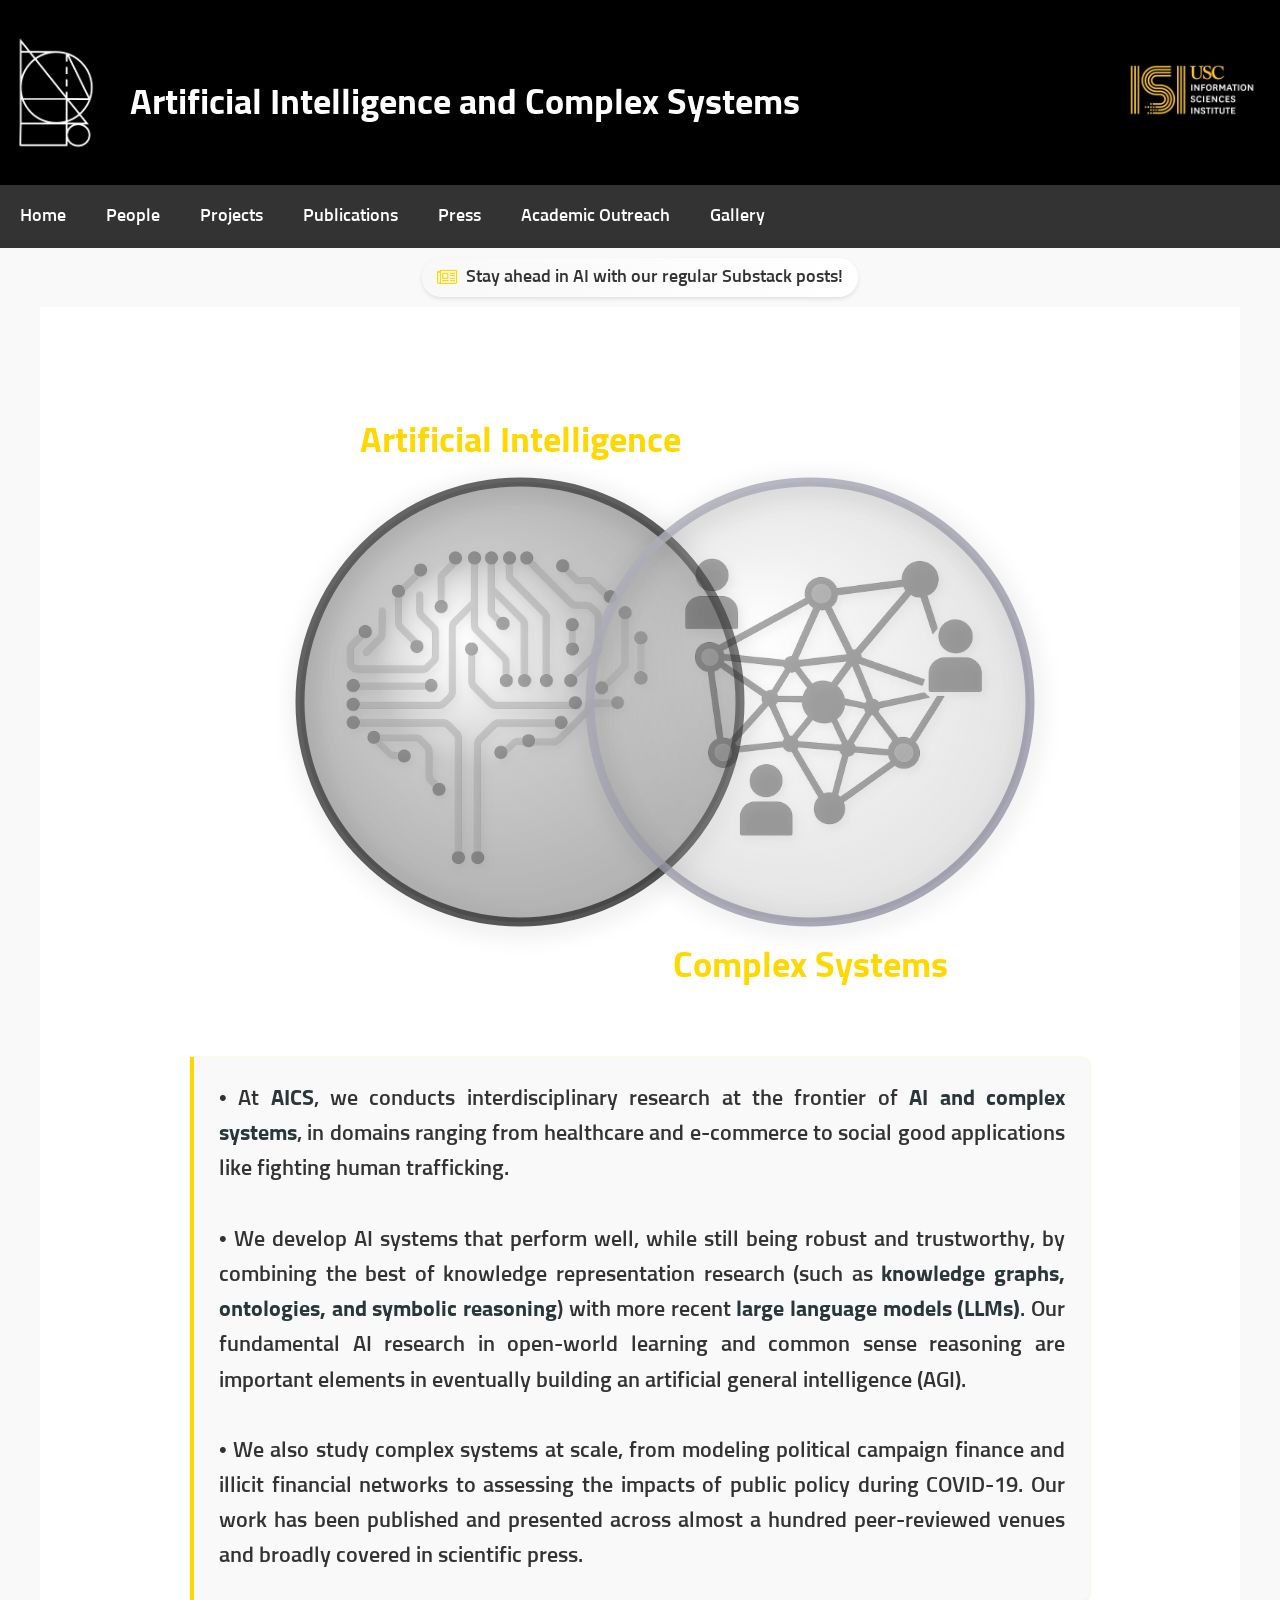
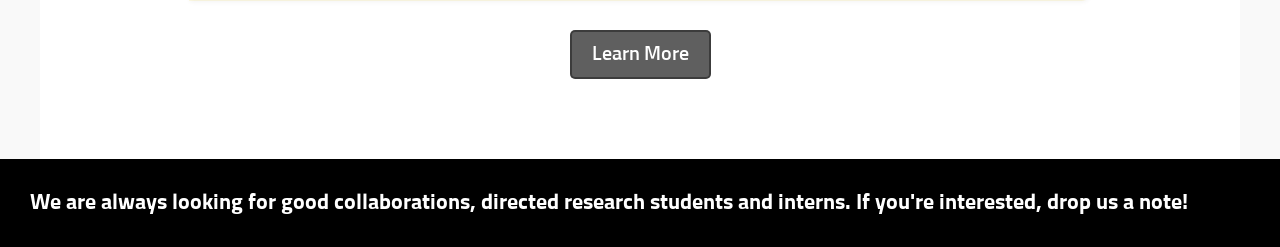
<file: index (old).html>
<!DOCTYPE html>
<html lang="en">
<head>
<title>AICS Home</title>
<meta charset="UTF-8">
<meta name="viewport" content="width=device-width, initial-scale=1">
<link href="https://fonts.googleapis.com/css2?family=Sunflower:wght@300;500;700&display=swap" rel="stylesheet">
 <link rel="stylesheet" href="https://cdnjs.cloudflare.com/ajax/libs/font-awesome/4.7.0/css/font-awesome.min.css">

<style>
* {
  box-sizing: border-box;
}

body {
  font-family: Arial, Helvetica, sans-serif;
  margin: 0;
  background-color: #f9f9f9;
  color: #333;
}

.header {
  padding: 20px;
  background: #000; 
  color: white;
  display: flex;
  justify-content: space-between;
  align-items: center;
  font-family: 'Sunflower', sans-serif;
}

.header .left-content {
  display: flex;
  align-items: center;
}

.header h1 {
  margin-left: 20px;
  margin-bottom: 0;
  font-size: 36px;
  font-family: 'Sunflower', sans-serif;
}

.logo {
  height: 100%;
  object-fit: contain;
}

#logo1 {
  margin-left: -20px;
  height: 115px; 
  width: auto; 
}
#logo2 {
  height: 140px; 
  width: auto; 
}

.navbar {
  overflow: hidden;
  background-color: #333;
  font-family: 'Sunflower', sans-serif;
}

.navbar a {
  float: left;
  display: block;
  color: white;
  text-align: center;
  padding: 20px 20px;
  text-decoration: none;
  font-size: 18px;
  font-family: 'Sunflower', sans-serif;
}

.navbar a.right {
  float: right;
}

.navbar a:hover {
  background-color: #ddd;
  color: black;
}

.row {
  display: -ms-flexbox;
  display: flex;
  -ms-flex-wrap: wrap;
  flex-wrap: wrap;
}

.side {
  -ms-flex: 30%;
  flex: 30%;
  background-color: #f1f1f1;
  padding: 20px;
}
.tooltip {
  /* position: fixed; - removed */
  display: none;
  background-color: white;
  border-radius: 8px;
  padding: 20px;
  max-width: 600px; /* Increased width for fixed position */
  box-shadow: 0 4px 12px rgba(0,0,0,0.15);
  z-index: 1000;
  font-family: 'Sunflower', sans-serif;
  transition: opacity 0.3s ease;
  border-left: 4px solid #3c4c4e;
  /* pointer-events: none; - removed to allow scrolling if needed */
}

.tooltip-title {
  font-size: 22px; /* Increased from 20px */
  font-weight: 700;
  margin-bottom: 8px;
  color: #2a3638;
  border-bottom: 1px solid #eee;
  padding-bottom: 5px;
}

.tooltip-content {
  font-size: 18px; /* Increased from 16px */
  line-height: 1.4;
  color: #333;
}
.main {
  -ms-flex: 70%;
  flex: 70%;
  background-color: white;
  padding: 40px;
  max-width: 1200px;
  margin: 0 auto;
}

.main p {
  font-size: 22px;
  color: #333;
  font-family: 'Sunflower', sans-serif;
  line-height: 1.6;
  max-width: 900px;
  margin: 0 auto 30px;
  text-align: justify;
  padding: 25px;
  background-color: #f9f9f9;
  border-left: 4px solid #fed802;  /* Changed from #3c4c4e to #fed802 for yellow accent */
  border-radius: 0 8px 8px 0;
  box-shadow: 0 2px 5px rgba(0,0,0,0.05), 0 0 0 1px rgba(254, 216, 2, 0.1);  /* Added subtle yellow glow */
}

.main p strong {
  color: #2a3638;
}
.main img {
  max-width: 100%; 
  height: auto; 
  display: block; 
  margin: 0 auto; 
}

.news-line {
  background-color: transparent; 
  color: #333; 
  padding: 10px 15px; 
  display: flex; 
  align-items: center; 
  gap: 15px; 
  justify-content: center;
}

.news-line i.fa-bell {
  color: gold;
  font-size: 20px; 
  text-shadow: 0px 0px 1px #ffd700, 
               0px 0px 3px #ffd700, 
               0px 0px 1px #ffbf00, 
               0px 0px 5px #ffbf00; 
}

.substack-link {
  background: linear-gradient(to right, #f8f8f8, #ffffff);
  padding: 8px 15px;
  border-radius: 20px;
  box-shadow: 0 2px 4px rgba(0,0,0,0.1);
  transition: all 0.3s ease;
}

.substack-link:hover {
  transform: translateY(-2px);
  box-shadow: 0 4px 8px rgba(0,0,0,0.15);
}

.substack-link a {
  color: #333;
  text-decoration: none !important;
  font-weight: 500;
  display: flex;
  align-items: center;
  gap: 8px;
  font-size: 18px;
  font-family: 'Sunflower', sans-serif;
}

.substack-link a i {
  color: #fed802;
  font-size: 18px;
}

.substack-link a:hover {
  color: #007bff !important;
}

.learn-more-btn {
  display: inline-block; 
  margin: 20px auto;
  padding: 10px 20px;
  background-color: #333333c7;
  color: white;
  border: 2px solid #333333c7;
  border-radius: 5px;
  cursor: pointer;
  text-align: center;
  text-decoration: none;
  font-size: 20px;
  font-family: 'Sunflower', sans-serif;
  transition: all 0.3s ease;
}

.learn-more-btn:hover {
  background-color: #fed802;
  color: #333;
  transform: translateY(-3px);
  box-shadow: 0 4px 8px rgba(0,0,0,0.2);
}

.partner-badge {
  background-color: #000; 
  color: white;
  padding: 50px; 
  text-align: left;
  font-size: 28px; 
  font-weight: bold;
  font-family: 'Sunflower', sans-serif;
}

.email-button {
  background: transparent; 
  display: inline-block; 
  color: white; 
  padding: 10px 15px; 
  margin-top: 10px; 
  text-decoration: none; 
  border-radius: 5px; 
  font-size: 30px; 
  cursor: pointer; 
}

@media screen and (max-width: 700px) {
  .row {
    flex-direction: column;
  }
  .header h1 {
    font-size: 28px;
  }
}

@media screen and (max-width: 400px) {
  .navbar a {
    float: none;
    width: 100%;
  }
  .navbar a {
    font-size: 16px;
    padding: 15px;
  }
}
</style>
</head>
<body>

<div class="header">
  <div class="left-content">
    <img src="AICS-logo.png" alt="AICS logo" class="logo" id="logo1">
    <h1>Artificial Intelligence and Complex Systems</h1>
  </div>
  <a href="https://www.isi.edu/" target="_blank">
    <img src="ISI-logo.png" alt="ISI logo" class="logo" id="logo2">
  </a>
</div>

<div class="navbar">
    <a href="index.html">Home</a>
    <!--  <a href="projects.html">Projects</a> -->
  <a href="people.html">People</a>
  <a href="projects.html">Projects</a>
  <a href="pubs.html">Publications</a>
  <a href="press.html">Press</a>
  <a href="talks.html"> Academic Outreach</a>
  <a href="gallery.html">Gallery</a>
</div>

<div class="news-line">
  <span class="substack-link">
    <a href="https://aiscientist.substack.com/">
      <i class="fa fa-newspaper-o"></i> Stay ahead in AI with our regular Substack posts!
    </a>
  </span>
</div>

<!-- In the body section, update the paragraph placement: -->
  <div class="main">
      <!-- Replacing static image with interactive Venn diagram -->
      <div style="max-width:100%; height:650px; display:block; margin:30px auto; position:relative;">
        <canvas id="vennCanvas" width="1000" height="650" style="max-width:100%; height:auto; display:block; margin:0 auto;"></canvas>
        <!-- Moved tooltip outside of canvas container and positioned it below -->
      </div>
      
      <!-- Fixed position tooltip below the Venn diagram -->
      <div id="tooltip" class="tooltip" style="position:static; display:none; margin:0 auto 30px; max-width:600px;"></div>
      
      <!-- Moved paragraph to appear below the Venn diagram -->
      <p>
        • At <strong>AICS</strong>, we conducts interdisciplinary research at the frontier of <strong>AI and complex 
        systems</strong>, in domains ranging from healthcare and e-commerce to social good
        applications like fighting human trafficking.<br><br>
        
        • We develop AI systems that perform well, while still being robust and trustworthy, by combining the best 
        of knowledge representation research (such as <strong>knowledge graphs, 
        ontologies, and symbolic reasoning</strong>) with more recent <strong>large language models
        (LLMs)</strong>. Our fundamental AI research in open-world learning and common 
        sense reasoning are important elements in eventually building an artificial 
        general intelligence (AGI).<br><br>
        
        • We also study complex systems at scale, from modeling political campaign finance and illicit financial networks to assessing the impacts of public policy during COVID-19. 
         Our work has been published and presented across almost a hundred peer-reviewed venues and broadly covered in scientific press.
      </p>
      
      <!-- Removed spacing div and moved button up -->
      <button onclick="window.location.href='projects.html';" class="learn-more-btn" style="display:block; margin:20px auto 40px;">Learn More</button>
  </div>



</div>

<div class="partner-badge" style="padding: 30px; font-size: 22px;">
        We are always looking for good collaborations, directed research students
and interns. If you're interested, drop us a note!
</div>

<!-- Replace the entire script section with this corrected version -->
<script>
// Venn diagram script
document.addEventListener('DOMContentLoaded', function() {
  const canvas = document.getElementById("vennCanvas");
  const ctx = canvas.getContext("2d");
  const tooltip = document.getElementById("tooltip");

  // Enhanced colors and descriptions with grey tones
  let circles = [
    { 
      x: 380, // Adjusted to center the diagram properly
      y: 325, // Centered on larger canvas
      r: 220, // Increased radius for bigger diagram
      baseColor: "rgba(80, 80, 80, 0.4)", 
      hoverColor: "rgba(80, 80, 80, 0.6)",
      label: "Artificial Intelligence", 
      description: "Domain-specific knowledge graphs, generative AI and LLMs, open-world learning, and reasoning systems.", 
      hovered: false 
    },
    { 
      x: 670, // Adjusted to center the diagram properly
      y: 325, // Centered on larger canvas
      r: 220, // Increased radius for bigger diagram
      baseColor: "rgba(180, 180, 180, 0.2)", 
      hoverColor: "rgba(180, 180, 180, 0.35)", 
      label: "Complex Systems", 
      description: "Network theory, computational social science, and multi-agent systems.", 
      hovered: false 
    }
  ];

  // Intersection description
  const intersectionDesc = "Combining AI with complex systems for social good applications, and machine common sense reasoning.";

  // Animation variables
  let animationFrameId;
  let animationProgress = 0;
  const animationDuration = 15; // frames

  // Add logo image objects
  const logos = {
    ai: new Image(),
    complex: new Image()
  };

  // Set logo sources
  logos.ai.src = "ai-logo.png";
  logos.complex.src = "complex-logo.png";

  // Flag to track if images are loaded
  let imagesLoaded = false;

  // Load images before drawing
  function loadImages() {
    let loadedCount = 0;
    const totalImages = Object.keys(logos).length;
    
    function onImageLoad() {
      loadedCount++;
      if (loadedCount === totalImages) {
        imagesLoaded = true;
        draw(); // Redraw once images are loaded
      }
    }
    
    // Set load handlers for each image
    logos.ai.onload = onImageLoad;
    logos.complex.onload = onImageLoad;
    
    // Handle potential errors
    logos.ai.onerror = () => console.error("Error loading AI logo");
    logos.complex.onerror = () => console.error("Error loading Complex Systems logo");
  }

  // Call loadImages to start loading
  loadImages();

  function easeOutQuad(t) {
    return t * (2 - t);
  }

  function draw() {
    ctx.clearRect(0, 0, canvas.width, canvas.height);
    
    // Draw intersection first (if both hovered)
    if (circles[0].hovered && circles[1].hovered) {
      // Calculate intersection area
      drawIntersection();
    }

    // Draw circles
    circles.forEach((circle, index) => {
      drawCircle(circle, index);
    });
    
    // Draw labels with better positioning
    drawLabels();
  }

  function drawIntersection() {
    ctx.save();
    ctx.globalCompositeOperation = "source-over";
    
    // Create clipping path for intersection
    ctx.beginPath();
    ctx.arc(circles[0].x, circles[0].y, circles[0].r, 0, Math.PI * 2);
    ctx.arc(circles[1].x, circles[1].y, circles[1].r, 0, Math.PI * 2);
    // Changed to brighter yellow with the exact #fed802 color
    ctx.fillStyle = "rgba(254, 216, 2, 0.25)";
    ctx.fill("evenodd");
    

    const gradient = ctx.createRadialGradient(
      (circles[0].x + circles[1].x) / 2, 
      (circles[0].y + circles[1].y) / 2, 
      0,
      (circles[0].x + circles[1].x) / 2, 
      (circles[0].y + circles[1].y) / 2, 
      80
    );
    gradient.addColorStop(0, "rgba(254, 216, 2, 0.3)");
    gradient.addColorStop(1, "rgba(254, 216, 2, 0.2)");
    
    ctx.beginPath();
    ctx.arc(circles[0].x, circles[0].y, circles[0].r, 0, Math.PI * 2);
    ctx.arc(circles[1].x, circles[1].y, circles[1].r, 0, Math.PI * 2);
    ctx.fillStyle = gradient;
    ctx.fill("evenodd");
    
    ctx.restore();
  }
  function drawCircle(circle, index) {
      ctx.save();
      
      // Calculate current radius based on hover state and animation
      // Always start with the base radius, not the expanded one
      let currentRadius = circle.r;
      
      if (circle.hovered) {
        if (animationProgress < animationDuration) {
          const progress = easeOutQuad(animationProgress / animationDuration);
          currentRadius = circle.r + (circle.r * 0.1 * progress);
        } else {
          currentRadius = circle.r * 1.1;
        }
      }
      
      // Draw main circle
      ctx.beginPath();
      ctx.arc(circle.x, circle.y, currentRadius, 0, Math.PI * 2);
      
      // Enhanced gradient fill with more depth and visual interest for static state
      const gradient = ctx.createRadialGradient(
        circle.x - currentRadius * 0.3,  // Moved light source for more dramatic effect
        circle.y - currentRadius * 0.3,
        0,
        circle.x,
        circle.y,
        currentRadius * 1.2
      );
      
      if (circle.hovered) {
        gradient.addColorStop(0, circle.hoverColor);
        gradient.addColorStop(0.7, circle.baseColor);
        gradient.addColorStop(1, index === 0 ? "rgba(50, 50, 50, 0.3)" : "rgba(150, 150, 150, 0.25)");
      } else {
        // More interesting gradient even when not hovering - improved aesthetics
        if (index === 0) {
          // AI circle - darker, more sophisticated gradient
          gradient.addColorStop(0, "rgba(255, 255, 255, 0.15)");
          gradient.addColorStop(0.4, "rgba(100, 100, 100, 0.35)");
          gradient.addColorStop(0.8, "rgba(70, 70, 70, 0.4)");
          gradient.addColorStop(1, "rgba(40, 40, 40, 0.3)");
        } else {
          // Complex Systems circle - lighter gradient
          gradient.addColorStop(0, "rgba(255, 255, 255, 0.2)");
          gradient.addColorStop(0.4, "rgba(200, 200, 200, 0.25)");
          gradient.addColorStop(0.8, "rgba(170, 170, 170, 0.3)");
          gradient.addColorStop(1, "rgba(150, 150, 150, 0.25)");
        }
      }
      
      ctx.fillStyle = gradient;
      ctx.fill();
      
      // Enhanced shadow effect - slightly stronger for better visibility
      ctx.shadowColor = 'rgba(0, 0, 0, 0.2)';
      ctx.shadowBlur = 25;
      ctx.shadowOffsetX = 3;
      ctx.shadowOffsetY = 4;
      
      // Draw border with consistent thickness but enhanced style
      ctx.lineWidth = 9;
      
      // Create a subtle gradient for the stroke with more contrast
      const strokeGradient = ctx.createLinearGradient(
        circle.x - currentRadius, 
        circle.y - currentRadius,
        circle.x + currentRadius, 
        circle.y + currentRadius
      );
      
      if (index === 1) {
        strokeGradient.addColorStop(0, "rgba(180, 180, 190, 0.85)");
        strokeGradient.addColorStop(1, "rgba(130, 130, 150, 0.7)");
      } else {
        strokeGradient.addColorStop(0, "rgba(90, 90, 90, 0.9)");
        strokeGradient.addColorStop(1, "rgba(40, 40, 40, 0.8)");
      }
      
      ctx.strokeStyle = strokeGradient;
      ctx.stroke();
      
      // Draw logo 
      if (imagesLoaded) {
        // Determine which logo to use based on index
        const logo = index === 0 ? logos.ai : logos.complex;
        
        // Calculate logo size (proportional to circle size)
        const logoSize = currentRadius * 1.7;
        
        // Adjust logo positions to move them further apart
        let logoX, logoY;
        if (index === 0) {
          // Move AI logo to the left
          logoX = circle.x - 20;
          logoY = circle.y + 10;
        } else {
          // Move Complex Systems logo to the right
          logoX = circle.x + 20;
          logoY = circle.y;
        }
        
        // Center the logos in their circles
        ctx.shadowColor = index === 0 ? 'rgba(60, 60, 60, 0.2)' : 'rgba(80, 80, 100, 0.2)';
        ctx.shadowBlur = 10;
        
        // Set lower opacity to make logos lighter and faded
        ctx.globalAlpha = 0.4;
        
        // Draw the logo with adjusted position
        ctx.drawImage(
          logo,
          logoX - logoSize/2,
          logoY - logoSize/2,
          logoSize,
          logoSize
        );
        
        // Reset opacity
        ctx.globalAlpha = 1.0;
      }
      
      ctx.restore();
    }

  function drawLabels() {
      ctx.save();
      
      circles.forEach((circle, index) => {
        // Increased label sizes significantly - making them even bigger
        ctx.font = circle.hovered ? "bold 38px 'Sunflower', Arial, sans-serif" : "bold 36px 'Sunflower', Arial, sans-serif";
        ctx.textAlign = "center";
        
        // Position label - AI above circle, Complex Systems below circle
        let labelY;
        if (index === 0) {
          // AI label above circle - changed to yellow color
          labelY = circle.y - circle.r - 30;
          ctx.fillStyle = "#fed802";
        } else {
          // Complex Systems label below circle - changed to yellow color
          labelY = circle.y + circle.r + 55;
          ctx.fillStyle = "#fed802";
        }
        
        // Draw text without the outline for better visibility
        ctx.fillText(circle.label, circle.x, labelY);
      });
      
      // Draw intersection label if both hovered
      if (circles[0].hovered && circles[1].hovered) {
        // Rest of the intersection label code remains the same
        const centerX = (circles[0].x + circles[1].x) / 2;
        const centerY = circles[0].y;
        
        ctx.font = "bold 38px 'Sunflower', Arial, sans-serif";
        ctx.textAlign = "center";
        ctx.fillStyle = "#fed802";
        ctx.shadowColor = 'rgba(0, 0, 0, 0.3)';
        ctx.shadowBlur = 5;
        ctx.shadowOffsetX = 1;
        ctx.shadowOffsetY = 1;
        
        // Changed to dark grey outline for intersection text
        ctx.strokeStyle = 'rgba(50, 50, 50, 0.4)';
        ctx.lineWidth = 9;
        ctx.strokeText("AI + Complex Systems", centerX, centerY);
        ctx.fillText("AI + Complex Systems", centerX, centerY);
      }
      
      ctx.restore();
    }

  function getMousePos(canvas, evt) {
    const rect = canvas.getBoundingClientRect();
    return {
      x: (evt.clientX - rect.left) * (canvas.width / rect.width),
      y: (evt.clientY - rect.top) * (canvas.height / rect.height)
    };
  }

  function updateHoverState(mousePos) {
      let hoveredA = false, hoveredB = false;
      let prevHoveredA = circles[0].hovered;
      let prevHoveredB = circles[1].hovered;
  
      const dx0 = mousePos.x - circles[0].x;
      const dy0 = mousePos.y - circles[0].y;
      const dist0 = Math.sqrt(dx0 * dx0 + dy0 * dy0);
      hoveredA = dist0 < circles[0].r;
  
      const dx1 = mousePos.x - circles[1].x;
      const dy1 = mousePos.y - circles[1].y;
      const dist1 = Math.sqrt(dx1 * dx1 + dy1 * dy1);
      hoveredB = dist1 < circles[1].r;
  
      // Only reset animation if hover state changed
      if (prevHoveredA !== hoveredA || prevHoveredB !== hoveredB) {
        animationProgress = 0;
        startAnimation();
      }
  
      circles[0].hovered = hoveredA;
      circles[1].hovered = hoveredB;
  
      // Update tooltip content with improved formatting
      if (hoveredA && hoveredB) {
        tooltip.innerHTML = `
          <div class="tooltip-title">AI + Complex Systems</div>
          <div class="tooltip-content">${intersectionDesc}</div>
        `;
      } else if (hoveredA) {
        tooltip.innerHTML = `
          <div class="tooltip-title">${circles[0].label}</div>
          <div class="tooltip-content">${circles[0].description}</div>
        `;
      } else if (hoveredB) {
        tooltip.innerHTML = `
          <div class="tooltip-title">${circles[1].label}</div>
          <div class="tooltip-content">${circles[1].description}</div>
        `;
      }
      
      // Show/hide tooltip with fade effect
      if (hoveredA || hoveredB) {
        tooltip.style.display = "block";
        tooltip.style.opacity = 1;
      } else {
        tooltip.style.opacity = 0;
        setTimeout(() => {
          if (!circles[0].hovered && !circles[1].hovered) {
            tooltip.style.display = "none";
          }
        }, 300);
      }
    }
  
    // Remove the tooltip positioning code from mousemove event
    canvas.addEventListener("mousemove", function(evt) {
      const mousePos = getMousePos(canvas, evt);
      updateHoverState(mousePos);
      
      if (!animationFrameId) {
        draw();
      }
    });

  function startAnimation() {
    if (animationFrameId) {
      cancelAnimationFrame(animationFrameId);
    }
    
    function animate() {
      if (animationProgress < animationDuration) {
        animationProgress++;
        draw();
        animationFrameId = requestAnimationFrame(animate);
      } else {
        animationFrameId = null;
      }
    }
    
    animationFrameId = requestAnimationFrame(animate);
  }

  // Consolidated mousemove event listener
  canvas.addEventListener("mousemove", function(evt) {
    const mousePos = getMousePos(canvas, evt);
    updateHoverState(mousePos);
    
    // Position tooltip with minimal offset and ensure it's in the viewport
    if (circles[0].hovered || circles[1].hovered) {
      const tooltipWidth = 350;
      const tooltipHeight = 170;
      
      // Calculate position to ensure tooltip stays in viewport
      let leftPos = evt.pageX + 5;
      let topPos = evt.pageY - 5;
      
      // Adjust if too close to right edge
      if (leftPos + tooltipWidth > window.innerWidth) {
        leftPos = evt.pageX - tooltipWidth - 5;
      }
      
      // Adjust if too close to bottom edge
      if (topPos + tooltipHeight > window.innerHeight) {
        topPos = evt.pageY - tooltipHeight - 5;
      }
      
      tooltip.style.left = leftPos + "px";
      tooltip.style.top = topPos + "px";
    }
    
    if (!animationFrameId) {
      draw();
    }
  });

  canvas.addEventListener("mouseleave", () => {
    circles.forEach(c => c.hovered = false);
    tooltip.style.opacity = 0;
    setTimeout(() => { tooltip.style.display = "none"; }, 300);
    
    animationProgress = 0;
    startAnimation();
  });

  // Initial draw
  draw();
});
</script>
</body>
</html>
</file>
